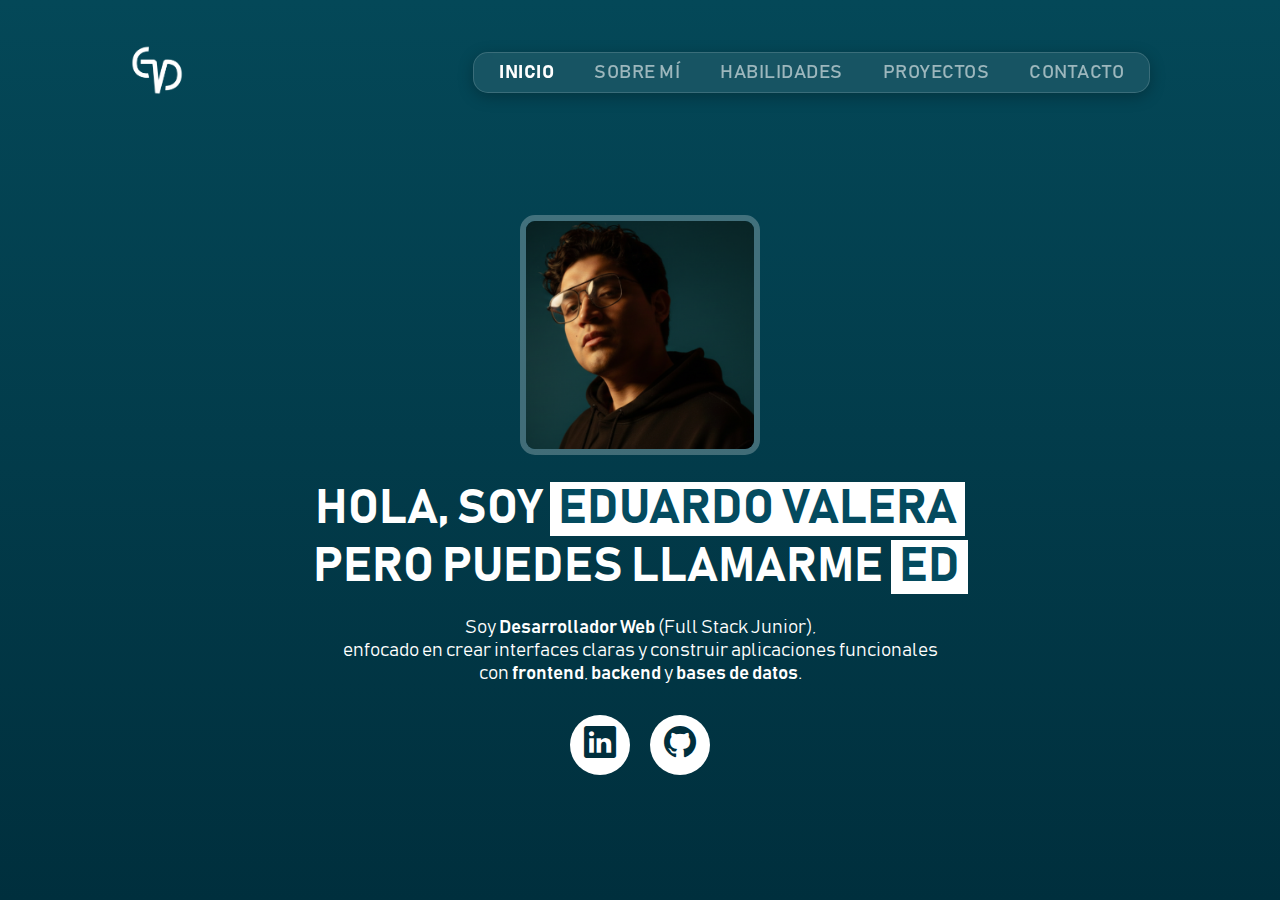
<file: index.html>
<!doctype html>
<html lang="es">
  <head>
    <meta charset="UTF-8" />
    <meta name="viewport" content="width=device-width, initial-scale=1.0" />
    <title>EdValera | Full Stack Junior</title>
    <link rel="stylesheet" href="assets/css/base.css" />
    <link rel="stylesheet" href="assets/css/layout.css" />
    <link rel="stylesheet" href="assets/css/site.css" />
    <link rel="stylesheet" href="assets/css/responsive.css" />
    <link
      rel="stylesheet"
      href="https://cdn.jsdelivr.net/npm/bootstrap-icons@1.10.5/font/bootstrap-icons.css"
    />
    <link rel="icon" type="image/png" href="assets/images/logoed.ico" />
  </head>

  <body>
    <div id="particles-js"></div>

    <header id="header">
      <div class="container">
        <div class="logo">
          <a href="index.html">
            <img src="assets/images/logoed.png" alt="Logo Eduardo Valera" />
          </a>
        </div>

        <div class="menu-toggle" id="menuToggle">
          <span></span><span></span><span></span>
        </div>

        <nav id="menu">
          <ul class="nav-links">
            <li><a href="index.html" class="active">INICIO</a></li>
            <li><a href="about.html">SOBRE MÍ</a></li>
            <li><a href="skills.html">HABILIDADES</a></li>
            <li><a href="projects.html">PROYECTOS</a></li>
            <li><a href="contact.html">CONTACTO</a></li>
          </ul>
        </nav>
      </div>
    </header>

    <main class="hero">
      <div class="hero-content">
        <div class="hero-image-wrapper">
          <img
            src="assets/images/Ed.png"
            alt="Foto de perfil"
            class="hero-image"
          />
        </div>

        <h1>
          HOLA, SOY <span class="highlight1">EDUARDO VALERA</span><br />
          PERO PUEDES LLAMARME <span class="highlight2">ED</span>
        </h1>

        <p>
          Soy <strong>Desarrollador Web</strong> (Full Stack Junior),<br />
          enfocado en crear interfaces claras y construir aplicaciones
          funcionales<br />
          con <strong>frontend</strong>, <strong>backend</strong> y
          <strong>bases de datos</strong>.
        </p>

        <div class="social">
          <a
            href="https://www.linkedin.com/in/edvalera/"
            class="social-icon"
            aria-label="LinkedIn"
            target="_blank"
          >
            <i class="bi bi-linkedin"></i>
          </a>
          <a
            href="https://github.com/edvalerawork"
            class="social-icon"
            aria-label="GitHub"
            target="_blank"
          >
            <i class="bi bi-github"></i>
          </a>
        </div>
      </div>
    </main>

    <script src="assets/js/script.js"></script>
  </body>
</html>
</file>
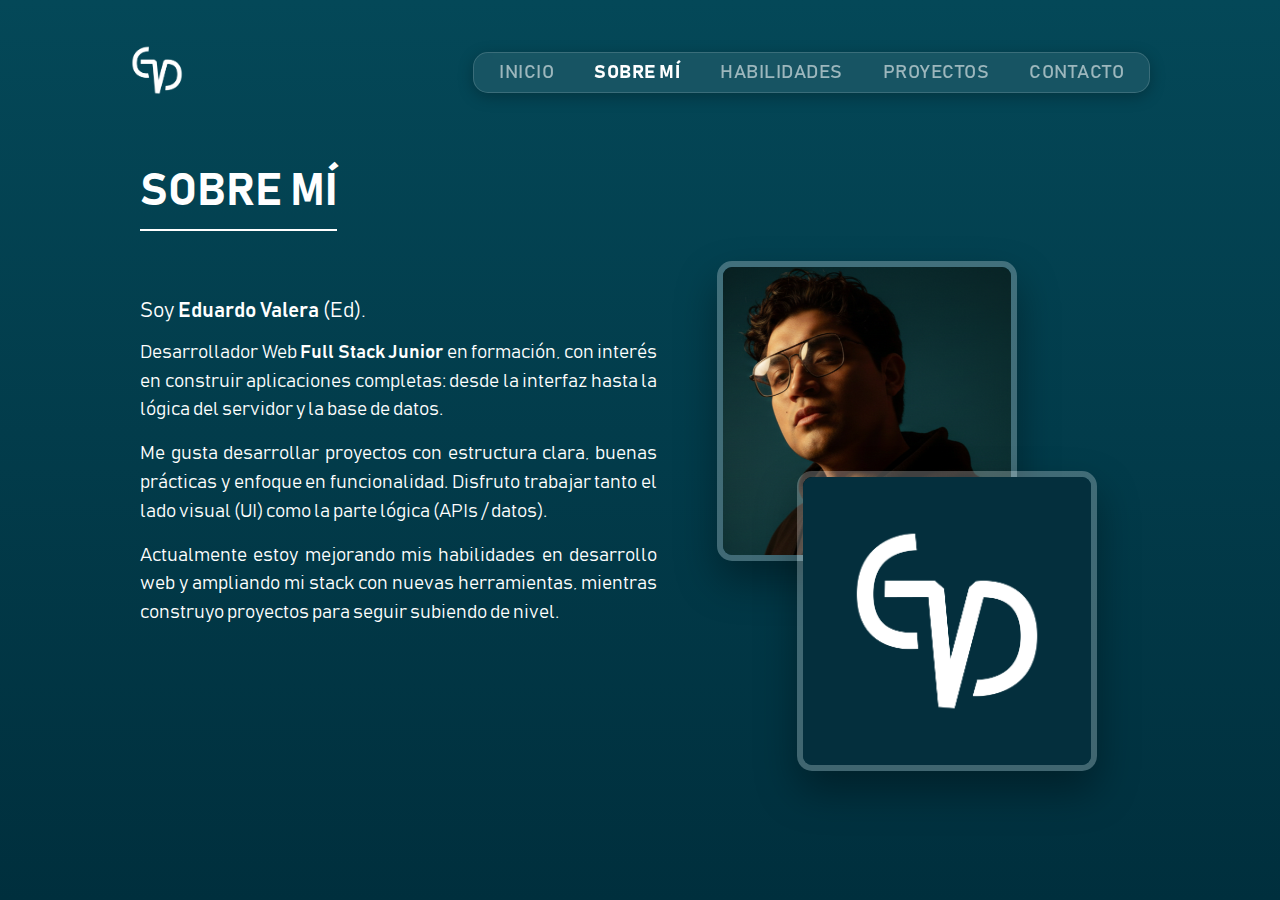
<file: about.html>
<!doctype html>
<html lang="es">
  <head>
    <meta charset="UTF-8" />
    <meta name="viewport" content="width=device-width, initial-scale=1.0" />
    <title>EdValera | Sobre mí</title>
    <link rel="stylesheet" href="assets/css/base.css" />
    <link rel="stylesheet" href="assets/css/layout.css" />
    <link rel="stylesheet" href="assets/css/site.css" />
    <link rel="stylesheet" href="assets/css/responsive.css" />
    <link
      rel="stylesheet"
      href="https://cdn.jsdelivr.net/npm/bootstrap-icons@1.10.5/font/bootstrap-icons.css"
    />
    <link rel="icon" type="image/png" href="assets/images/logoed.ico" />
  </head>

  <body>
    <div id="particles-js"></div>
    <header id="header">
      <div class="container">
        <div class="logo">
          <a href="index.html">
            <img src="assets/images/logoed.png" alt="Logo Eduardo Valera" />
          </a>
        </div>

        <div class="menu-toggle" id="menuToggle">
          <span></span><span></span><span></span>
        </div>
        <nav id="menu">
          <ul class="nav-links">
            <li><a href="index.html">INICIO</a></li>
            <li><a href="about.html" class="active">SOBRE MÍ</a></li>
            <li><a href="skills.html">HABILIDADES</a></li>
            <li><a href="projects.html">PROYECTOS</a></li>
            <li><a href="contact.html">CONTACTO</a></li>
          </ul>
        </nav>
      </div>
    </header>

    <main class="about-page">
      <div class="about-content">
        <h1>SOBRE MÍ</h1>

        <div class="about-body">
          <div class="about-text">
            <h2 class="intro">
              Soy <strong>Eduardo Valera</strong> (Ed).
              <p>
                Desarrollador Web <strong>Full Stack Junior</strong> en
                formación, con interés en construir aplicaciones completas:
                desde la interfaz hasta la lógica del servidor y la base de
                datos.
              </p>
            </h2>

            <p>
              Me gusta desarrollar proyectos con estructura clara, buenas
              prácticas y enfoque en funcionalidad. Disfruto trabajar tanto el
              lado visual (UI) como la parte lógica (APIs / datos).
            </p>

            <p>
              Actualmente estoy mejorando mis habilidades en desarrollo web y
              ampliando mi stack con nuevas herramientas, mientras construyo
              proyectos para seguir subiendo de nivel.
            </p>
          </div>

          <div class="about-images">
            <img src="assets/images/Ed.png" alt="Ed fotografia" />
            <img src="assets/images/Logo.png" alt="Logo personal" />
          </div>
        </div>
      </div>
    </main>

    <script src="assets/js/script.js"></script>
  </body>
</html>
</file>
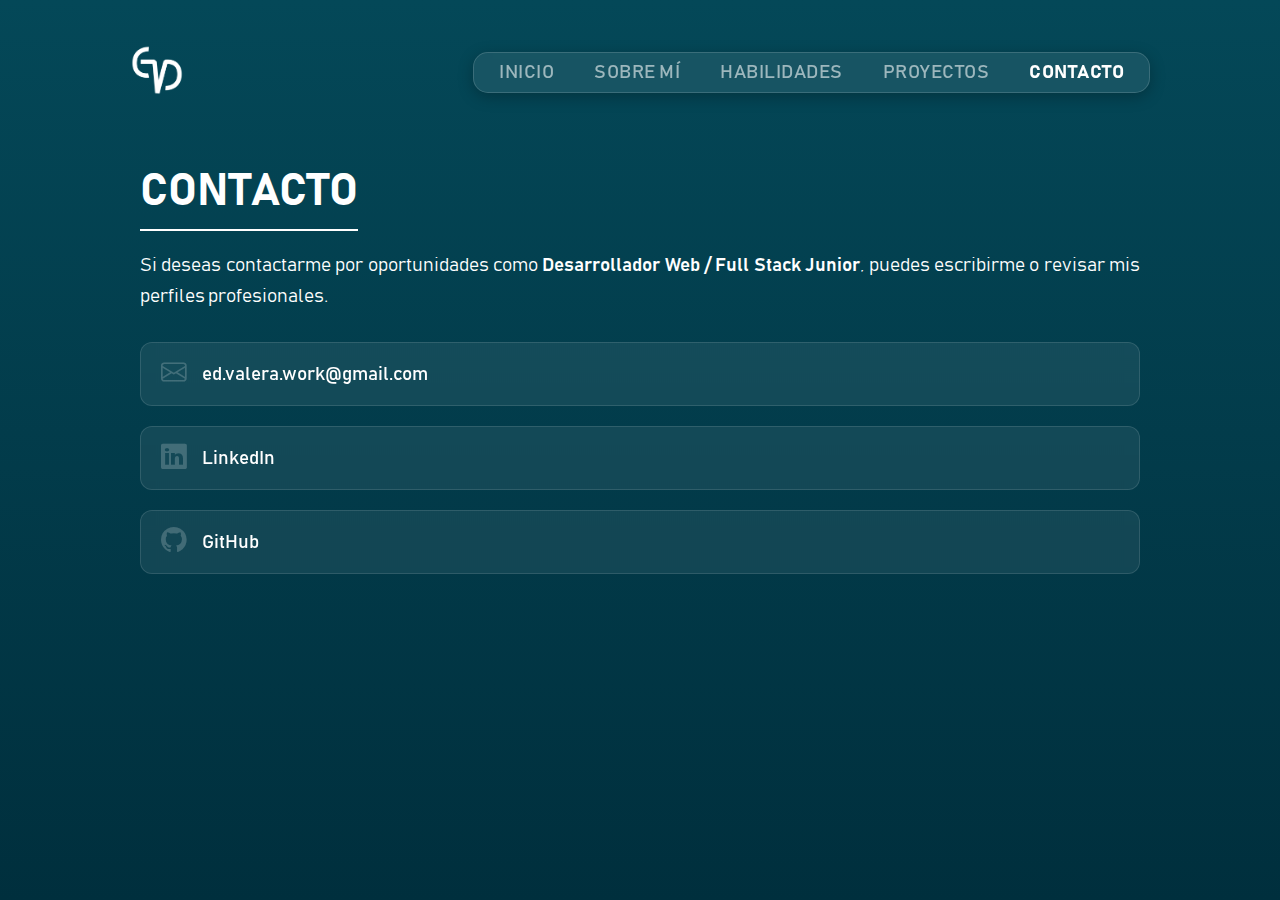
<file: contact.html>
<!doctype html>
<html lang="es">
  <head>
    <meta charset="UTF-8" />
    <meta name="viewport" content="width=device-width, initial-scale=1.0" />
    <title>EdValera | Contacto</title>
    <link rel="stylesheet" href="assets/css/base.css" />
    <link rel="stylesheet" href="assets/css/layout.css" />
    <link rel="stylesheet" href="assets/css/site.css" />
    <link rel="stylesheet" href="assets/css/responsive.css" />
    <link
      rel="stylesheet"
      href="https://cdn.jsdelivr.net/npm/bootstrap-icons@1.10.5/font/bootstrap-icons.css"
    />
    <link rel="icon" type="image/png" href="assets/images/logoed.ico" />
  </head>

  <body>
    <div id="particles-js"></div>

    <header id="header">
      <div class="container">
        <div class="logo">
          <a href="index.html">
            <img src="assets/images/logoed.png" alt="Logo Eduardo Valera" />
          </a>
        </div>

        <div class="menu-toggle" id="menuToggle">
          <span></span><span></span><span></span>
        </div>

        <nav id="menu">
          <ul class="nav-links">
            <li><a href="index.html">INICIO</a></li>
            <li><a href="about.html">SOBRE MÍ</a></li>
            <li><a href="skills.html">HABILIDADES</a></li>
            <li><a href="projects.html">PROYECTOS</a></li>
            <li><a href="contact.html" class="active">CONTACTO</a></li>
          </ul>
        </nav>
      </div>
    </header>

    <main class="contact-page">
      <div class="contact-container">
        <h1>CONTACTO</h1>
        <p>
          Si deseas contactarme por oportunidades como
          <strong>Desarrollador Web / Full Stack Junior</strong>, puedes
          escribirme o revisar mis perfiles profesionales.
        </p>

        <div class="contact-details">
          <div class="contact-item">
            <i class="bi bi-envelope"></i>
            <span id="email"></span>
          </div>

          <div class="contact-item">
            <i class="bi bi-linkedin"></i>
            <a href="https://www.linkedin.com/in/edvalera/" target="_blank"
              >LinkedIn</a
            >
          </div>

          <div class="contact-item">
            <i class="bi bi-github"></i>
            <a href="https://github.com/edvalerawork" target="_blank">GitHub</a>
          </div>
        </div>
      </div>
    </main>

    <script src="assets/js/script.js"></script>
  </body>
</html>
</file>
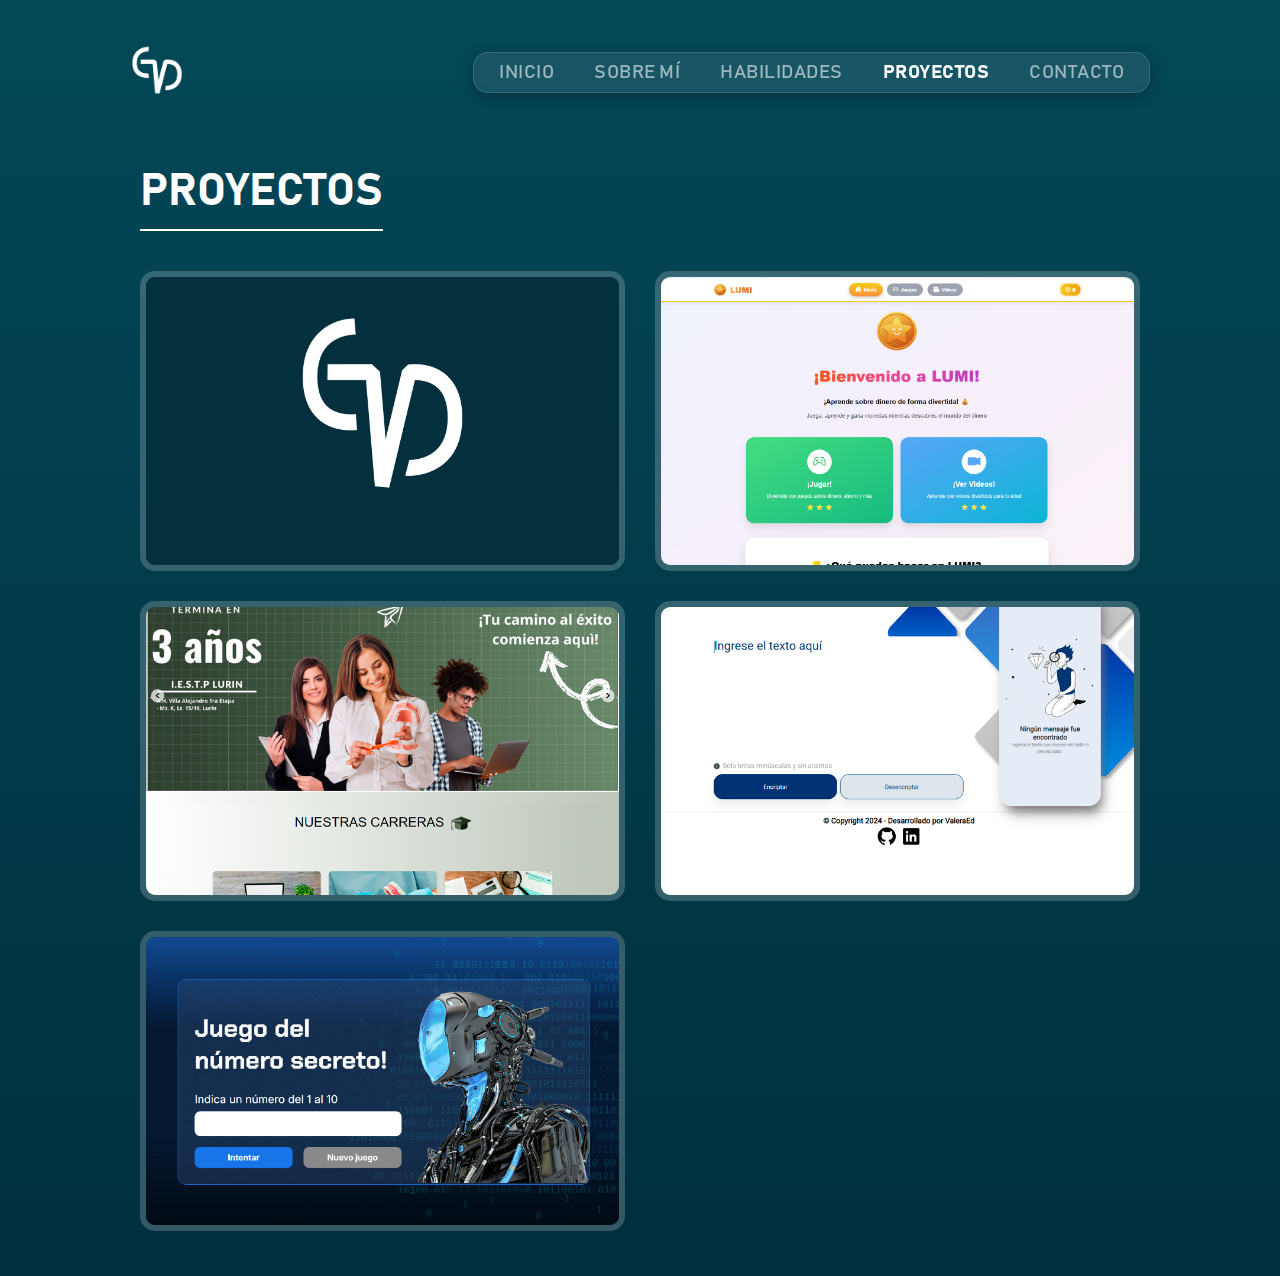
<file: projects.html>
<!doctype html>
<html lang="es">
  <head>
    <meta charset="UTF-8" />
    <meta name="viewport" content="width=device-width, initial-scale=1.0" />
    <title>EdValera | Proyectos</title>
    <link rel="stylesheet" href="assets/css/base.css" />
    <link rel="stylesheet" href="assets/css/layout.css" />
    <link rel="stylesheet" href="assets/css/site.css" />
    <link rel="stylesheet" href="assets/css/responsive.css" />
    <link
      rel="stylesheet"
      href="https://cdn.jsdelivr.net/npm/bootstrap-icons@1.10.5/font/bootstrap-icons.css"
    />
    <link rel="icon" type="image/png" href="assets/images/logoed.ico" />
  </head>

  <body>
    <div id="particles-js"></div>

    <header id="header">
      <div class="container">
        <div class="logo">
          <a href="index.html">
            <img src="assets/images/logoed.png" alt="Logo Eduardo Valera" />
          </a>
        </div>

        <div class="menu-toggle" id="menuToggle">
          <span></span><span></span><span></span>
        </div>

        <nav id="menu">
          <ul class="nav-links">
            <li><a href="index.html">INICIO</a></li>
            <li><a href="about.html">SOBRE MÍ</a></li>
            <li><a href="skills.html">HABILIDADES</a></li>
            <li><a href="projects.html" class="active">PROYECTOS</a></li>
            <li><a href="contact.html">CONTACTO</a></li>
          </ul>
        </nav>
      </div>
    </header>

    <main class="projects-page">
      <div class="projects-container">
        <h1 class="projects-title">PROYECTOS</h1>

        <ul class="projects-list">
          <!-- Proyecto principal (pon aquí tu link real luego) -->
          <li>
            <div class="project-item">
              <img src="assets/images/default.png" alt="Proyecto Full Stack" />

              <a href="javascript:void(0);" target="_blank" class="overlay">
                <h2>Sistema Web de Reportes</h2>
                <span class="project-type">Full Stack · Backend · BD</span>
              </a>
            </div>
          </li>

          <li>
            <div class="project-item">
              <img
                src="assets/images/web_lumi.png"
                alt="Proyecto LUMI Kids Website"
              />

              <a
                href="https://edvalerawork.github.io/lumi-kids-website/"
                target="_blank"
                class="overlay"
              >
                <h2>LUMI Kids Website</h2>
                <span class="project-type">Frontend · Interactivo</span>
              </a>
            </div>
          </li>

          <li>
            <div class="project-item">
              <img
                src="assets/images/web_lurin.png"
                alt="Proyecto IESTP Lurín"
              />

              <a
                href="https://edvalerawork.github.io/pagina-weblurin/"
                target="_blank"
                class="overlay"
              >
                <h2>IESTP Lurín</h2>
                <span class="project-type">Frontend · Responsivo</span>
              </a>
            </div>
          </li>

          <li>
            <div class="project-item">
              <img
                src="assets/images/encriptador_texto.png"
                alt="Proyecto Encriptador de Texto"
              />

              <a
                href="https://edvalerawork.github.io/Encriptador-texto/"
                target="_blank"
                class="overlay"
              >
                <h2>Encriptador de Texto</h2>
                <span class="project-type">JavaScript · Lógica</span>
              </a>
            </div>
          </li>

          <li>
            <div class="project-item">
              <img
                src="assets/images/juego_secreto.png"
                alt="Proyecto Juego del número secreto"
              />

              <a
                href="https://edvalerawork.github.io/juego-secreto/"
                target="_blank"
                class="overlay"
              >
                <h2>Juego del número secreto</h2>
                <span class="project-type">JavaScript · Lógica</span>
              </a>
            </div>
          </li>
        </ul>
      </div>
    </main>

    <script src="assets/js/script.js"></script>
  </body>
</html>
</file>
<file: assets/css/base.css>
/* Fuente local */
@font-face {
    font-family: 'BAHNSCHRIFT';
    src: url('../fonts/BAHNSCHRIFT.TTF') format('truetype');
}

/* Variables de tema*/
:root {
    --bg-top: #044858;
    --bg-bottom: #002f3d;
    --text: #ffffff;

    --panel: rgba(255, 255, 255, 0.08);
    --panel-2: rgba(255, 255, 255, 0.06);
    --border: rgba(255, 255, 255, 0.15);
    --border-soft: rgba(255, 255, 255, 0.12);

    --shadow-lg: 0 20px 40px rgba(0, 0, 0, 0.35);
    --shadow-md: 0 10px 30px rgba(0, 0, 0, 0.35);

    --radius-sm: 12px;
    --radius-md: 14px;
    --radius-lg: 15px;
    --radius-xl: 20px;

    --container: 1050px;

    --ease: 0.3s ease;
    --ease-slow: 0.5s ease;
}

/* Reset Básico */
* {
    margin: 0;
    padding: 0;
    box-sizing: border-box;
}

/* Estilos Globales */
body {
    font-family: 'BAHNSCHRIFT', sans-serif;
    background: linear-gradient(to bottom, var(--bg-top), var(--bg-bottom));
    color: var(--text);
    min-height: 100vh;
    padding-top: 25px;
    opacity: 1;
}

body.fade-in {
    opacity: 1;
}

/* Tipografía/Etiquetas comunes */
strong {
    color: var(--text);
    font-weight: 600;
}
</file>
<file: assets/css/layout.css>
/* Contenedor Principal (header) */
.container {
    max-width: var(--container);
    margin: auto;
    padding: 15px;
    display: flex;
    justify-content: space-between;
    align-items: center;
}

/* LOGO */
.logo a {
    display: inline-block;
}

.logo img {
    height: 60px;
    width: auto;
}

/* NAV DESKTOP (base) */
nav ul {
    list-style: none;
    display: flex;
    gap: 30px;
}

nav ul li a {
    color: rgba(255, 255, 255, 0.582);
    text-decoration: none;
    font-weight: normal;
}

/* Links del Menú */
.nav-links {
    gap: 40px;
}

.nav-links a {
    font-size: 1.2rem;
    letter-spacing: 0.5px;
}

.nav-links a.active {
    color: white;
    font-weight: bold;
    padding-bottom: 5px;
}

/* MENU MOBILE (botón) */
.menu-toggle {
    display: none;
    width: 30px;
    height: 24px;
    flex-direction: column;
    justify-content: space-between;
    cursor: pointer;
    z-index: 1001;
}

.menu-toggle span {
    display: block;
    height: 3px;
    background-color: white;
    border-radius: 2px;
    transition: all var(--ease);
}

.menu-toggle.active span:nth-child(1) {
    transform: rotate(45deg) translate(10px, 10px);
}

.menu-toggle.active span:nth-child(2) {
    opacity: 0;
}

.menu-toggle.active span:nth-child(3) {
    transform: rotate(-45deg) translate(5px, -5px);
}

/* NAV DESKTOP (estilo caja) */
@media (min-width: 769px) {
    #menu {
        background: var(--panel);
        backdrop-filter: blur(8px);
        border-radius: var(--radius-lg);
        padding: 8px 25px;
        border: 1px solid var(--border);
        box-shadow: 0 4px 15px rgba(0, 0, 0, 0.25);
        display: flex;
        justify-content: center;
        align-items: center;
    }
}
</file>
<file: assets/css/site.css>
/* Hero (Inicio) */
.hero {
    display: flex;
    align-items: center;
    justify-content: center;
    text-align: center;
    padding: 60px 20px;
    min-height: calc(100vh - 150px);
}

.hero-content {
    max-width: 700px;
    margin: 0 auto;
}

.hero h1 {
    font-size: 3rem;
    margin-bottom: 20px;
}

.highlight1,
.highlight2 {
    background: white;
    color: #044b5f;
    padding: 3px 8px;
}

.hero p {
    margin-bottom: 30px;
    font-size: 1.2rem;
    font-weight: lighter;
}

/* Foto hero */
.hero-image {
    width: 240px;
    height: 240px;
    object-fit: cover;
    display: block;
    margin: 0 auto 25px;
    border-radius: var(--radius-lg);
    border: 6px solid rgba(255, 255, 255, 0.25);
    transition: transform 0.35s ease, border-color var(--ease);
}

.hero-image-wrapper {
    position: relative;
    width: 240px;
    height: 240px;
    margin: 0 auto 25px;
}

/* Borde animado */
.hero-image-wrapper::before {
    content: "";
    position: absolute;
    inset: 0;
    border-radius: var(--radius-lg);
    border: 6px solid transparent;
    border-top-color: white;
    border-right-color: white;
    border-bottom-color: white;
    border-left-color: white;
    clip-path: inset(0 0 0 100%);
    transition: clip-path 0.5s ease-out;
}

.hero-image-wrapper:hover::before {
    clip-path: inset(0 0 0 0);
}

/* About (Sobre mí)  */
.about-page {
    padding: 45px 20px;
    display: flex;
    justify-content: center;
    align-items: flex-start;
}

.about-content {
    max-width: 1000px;
    width: 100%;
}

.about-content h1 {
    font-size: 2.8rem;
    margin-bottom: 20px;
    border-bottom: 2px solid white;
    display: inline-block;
    padding-bottom: 10px;
}

.about-body {
    display: grid;
    grid-template-columns: 1.1fr 0.9fr;
    gap: 60px;
    margin-top: 10px;
    align-items: center;
}

.about-content h2 {
    font-size: 1.3rem;
    line-height: 1.2;
    text-align: justify;
    font-weight: 200;
}

.about-content p {
    font-size: 1.2rem;
    font-weight: lighter;
    line-height: 1.5;
    margin-bottom: 15px;
    margin-top: 15px;
    text-align: justify;
}

.about-images {
    position: relative;
    width: 100%;
    height: 420px;
}

.about-images img {
    position: absolute;
    width: 300px;
    height: 300px;
    object-fit: cover;
    box-shadow: var(--shadow-lg);
    border-radius: var(--radius-lg);
    border: 6px solid rgba(255, 255, 255, 0.25);
    transition: transform 0.35s ease, border-color var(--ease);
}

/* Imagen 1 */
.about-images img:nth-child(1) {
    top: 0;
    left: 0;
}

/* Imagen 2 */
.about-images img:nth-child(2) {
    top: 210px;
    left: 80px;
}

/* Proyectos (Lista) */
.projects-page {
    padding: 45px 20px;
    display: flex;
    justify-content: center;
}

.projects-container {
    max-width: 1000px;
    width: 100%;
}

.projects-title {
    font-size: 2.8rem;
    margin-bottom: 40px;
    border-bottom: 2px solid white;
    display: inline-block;
    padding-bottom: 10px;
}

.projects-list {
    list-style: none;
    display: grid;
    grid-template-columns: repeat(auto-fit, minmax(320px, 1fr));
    gap: 30px;
}

/* Proyectos (Detalle) */

.project-detail {
    padding: 80px 20px;
    max-width: 1000px;
    margin: 0 auto;
}

.project-banner img {
    width: 100%;
    border-radius: var(--radius-xl);
    margin-bottom: 40px;
}

.project-info p {
    font-size: 1.1rem;
    margin-bottom: 10px;
}

.gallery-grid {
    display: grid;
    grid-template-columns: repeat(auto-fit, minmax(280px, 1fr));
    gap: 20px;
}

.gallery-grid img {
    width: 100%;
    border-radius: var(--radius-lg);
    transition: transform .3s;
}

.gallery-grid img:hover {
    transform: scale(1.03);
}

/* Skills (Habilidades) */
.skills-page {
    padding: 45px 20px;
    display: flex;
    justify-content: center;
}

.skills-container {
    max-width: 1000px;
    width: 100%;
}

.skills-container h1 {
    font-size: 2.8rem;
    margin-bottom: 20px;
    border-bottom: 2px solid #fff;
    display: inline-block;
    padding-bottom: 10px;
}

.skills-intro {
    font-size: 1.2rem;
    font-weight: lighter;
    line-height: 1.6;
    margin-bottom: 10px;
    text-align: justify;
}

.skills-subtitle {
    margin: 15px 0 25px;
    font-size: 1.6rem;
    border-bottom: 2px solid rgba(255, 255, 255, 0.3);
    display: inline-block;
    padding-bottom: 6px;
}

/* Grid de tarjetas */
.skills-grid {
    display: grid;
    grid-template-columns: repeat(auto-fit, minmax(220px, 1fr));
    gap: 24px;
}

.skills-main {
    margin-bottom: 10px;
}

.skills-creative {
    max-width: 100%;
}

/* CTA */
.skills-cta {
    margin-top: 50px;
    text-align: center;
}

/* Contacto */
.contact-page {
    padding: 45px 20px;
    display: flex;
    justify-content: center;
    align-items: flex-start;
    min-height: calc(100vh - 150px);
}

.contact-container {
    max-width: 1000px;
    width: 100%;
}

.contact-container h1 {
    font-size: 2.8rem;
    margin-bottom: 20px;
    border-bottom: 2px solid white;
    display: inline-block;
    padding-bottom: 10px;
}

.contact-container p {
    font-size: 1.2rem;
    font-weight: lighter;
    line-height: 1.6;
    margin-bottom: 30px;
    text-align: justify;
}

.contact-details {
    display: flex;
    flex-direction: column;
    gap: 20px;
}

/* COMPONENTS */

/* Social */
.social {
    display: flex;
    justify-content: center;
    gap: 20px;
    margin-top: 20px;
}

.social-icon {
    display: flex;
    align-items: center;
    justify-content: center;
    width: 60px;
    height: 60px;
    background-color: white;
    color: var(--bg-bottom);
    border-radius: 50%;
    text-decoration: none;
    font-size: 2rem;
    transition: transform 0.2s, background-color var(--ease);
}

.social-icon:hover {
    transform: scale(1.1);
    background-color: rgba(0, 0, 0, 0.40);
    color: white;
}

/* Boton ver */
.btn-ver {
    display: inline-block;
    background: var(--bg-bottom);
    color: var(--text);
    padding: 14px 22px;
    font-size: 1.1rem;
    font-weight: 600;
    border-radius: 16px;
    text-decoration: none;
    border: 1px solid rgba(255, 255, 255, 0.15);
    transition: all var(--ease);
    margin-top: 10px;
}

.btn-ver:hover {
    background: #001f29;
    transform: translateY(-3px);
}

/* Card Proyecto + Overlay */
.project-item {
    position: relative;
    display: block;
    overflow: hidden;
    border-radius: var(--radius-lg);
    border: 6px solid rgba(255, 255, 255, 0.2);
    transition: transform 0.35s ease;
    height: 300px;
}

.project-item img {
    width: 100%;
    height: 100%;
    object-fit: cover;
    transition: transform .4s ease;
}

.project-item:hover img {
    transform: translateZ(0) scale(1.04);
}

/* Overlay (link) */
.project-item .overlay {
    position: absolute;
    bottom: 0;
    left: 0;
    width: 100%;
    height: 32%;
    background: rgba(0, 0, 0, 0.55);
    backdrop-filter: none;
    display: flex;
    flex-direction: column;
    justify-content: flex-end;
    padding: 22px;
    opacity: 0;
    transition: opacity .35s ease;
    pointer-events: none;
    text-decoration: none;
}

.project-item:hover .overlay {
    opacity: 1;
    pointer-events: auto;
}

.project-item .overlay h2,
.project-item .overlay .project-type {
    color: var(--text);
    text-shadow: 0 2px 6px rgba(0, 0, 0, 0.9);
}

.project-item .overlay h2 {
    font-size: 1.25rem;
    opacity: 0;
    transform: translateY(10px);
    transition: all .35s ease;
}

.project-item .overlay .project-type {
    font-size: 0.95rem;
    opacity: 0;
    transform: translateY(10px);
    transition: all .35s ease .05s;
}

.project-item:hover .overlay h2,
.project-item:hover .overlay .project-type {
    opacity: 1;
    transform: translateY(0);
}

/* Habilidades */
.skill-card {
    background: rgba(255, 255, 255, 0.08);
    border: 2px solid rgba(255, 255, 255, 0.15);
    border-radius: var(--radius-md);
    padding: 22px 18px;
    text-align: center;
    backdrop-filter: blur(6px);
    transition: transform .25s ease, background .25s ease;
}

.skill-card:hover {
    transform: translateY(-6px);
    background: rgba(255, 255, 255, 0.15);
}

.skill-card h2 {
    font-size: 1.25rem;
    margin-bottom: 8px;
}

.skill-desc {
    font-size: 0.95rem;
    font-weight: lighter;
    opacity: 0.85;
    margin-bottom: 14px;
}

.price {
    font-weight: bold;
    font-size: 0.95rem;
}

/* Icono individual */
.skill-card>i {
    color: var(--bg-bottom);
    font-size: 2.1rem;
    width: 52px;
    height: 52px;

    display: flex;
    align-items: center;
    justify-content: center;

    margin: 0 auto 14px;

    background: #ffffff;
    border: 2px solid rgba(255, 255, 255, 0.18);
    border-radius: 50%;
    box-shadow: 0 8px 18px rgba(0, 0, 0, 0.25);

    transition: transform var(--ease), background var(--ease), border-color var(--ease), color var(--ease);
}

.skill-card>i:hover {
    transform: scale(1.08);
    background: rgba(0, 0, 0, 0.40);
    border-color: rgba(255, 255, 255, 0.61);
    color: var(--text);
}

/* Grupo de iconos tech */
.tech-icons {
    display: flex;
    justify-content: center;
    gap: 12px;
    margin-bottom: 10px;
}

.tech-icons i {
    font-size: 2.3rem;
    width: 52px;
    height: 52px;
    display: flex;
    align-items: center;
    justify-content: center;
    background: rgb(255, 255, 255);
    border: 2px solid rgba(255, 255, 255, 0.18);
    border-radius: 50%;
    box-shadow: 0 8px 18px rgba(0, 0, 0, 0.25);
    transition: transform var(--ease), background var(--ease), border-color var(--ease), color var(--ease);
}

.tech-icons i:hover {
    transform: scale(1.12);
    background: rgba(0, 0, 0, 0.40);
    border-color: rgba(255, 255, 255, 0.61);
}

/* Ajuste específico GitHub */
.devicon-github-original {
    color: #0f0f0f;
    transition: color var(--ease);
}

.devicon-github-original:hover {
    color: var(--text);
}

/* Modal Certificaciones */
.certs-card {
    cursor: pointer;
}

.cert-modal {
    position: fixed;
    inset: 0;
    display: none;
    align-items: center;
    justify-content: center;
    padding: 20px;
    background: rgba(20, 49, 56, 0.726);
    z-index: 2500;
}

.cert-modal.is-open {
    display: flex;
}

.cert-modal__panel {
    width: min(520px, 96vw);
    max-height: 85vh;
    overflow: auto;
    padding: 18px;
    border-radius: 16px;
    background: rgba(255, 255, 255, 0.08);
    border: 1px solid rgba(255, 255, 255, 0.15);
    backdrop-filter: blur(10px);
    box-shadow: var(--shadow-md);
    position: relative;
}

.cert-modal__close {
    position: absolute;
    top: 12px;
    right: 12px;
    width: 40px;
    height: 40px;
    border-radius: 12px;
    border: 1px solid rgba(255, 255, 255, 0.15);
    background: rgba(255, 255, 255, 0.08);
    color: white;
    cursor: pointer;
}

.cert-modal__list {
    display: flex;
    flex-direction: column;
    gap: 10px;
    margin-top: 12px;
}

.cert-item {
    padding: 12px;
    border-radius: 14px;
    background: rgba(255, 255, 255, 0.06);
    border: 1px solid rgba(255, 255, 255, 0.12);
    cursor: pointer;
    transition: transform .2s ease, background .2s ease, border-color .2s ease;
}

.cert-item:hover {
    transform: translateX(4px);
    background: rgba(255, 255, 255, 0.10);
    border-color: rgba(255, 255, 255, 0.22);
}

.cert-item__name {
    font-weight: 700;
    margin-bottom: 4px;
}

.cert-item__meta {
    opacity: 0.85;
    font-size: 0.95rem;
}

/* Contacto */
.contact-item {
    display: flex;
    align-items: center;
    gap: 15px;
    padding: 16px 20px;
    border-radius: var(--radius-sm);
    background: rgba(255, 255, 255, 0.07);
    border: 1px solid var(--border-soft);
    backdrop-filter: blur(6px);
    transition: transform .25s ease, background .25s ease, border-color .25s ease;
}

.contact-item:hover {
    transform: translateX(8px);
    background: rgba(255, 255, 255, 0.15);
    border-color: rgba(255, 255, 255, 0.35);
}

.contact-item i {
    font-size: 1.6rem;
    color: rgba(255, 255, 255, 0.2);
}

.contact-item a,
.contact-item span {
    font-size: 1.2rem;
    color: white;
    text-decoration: none;
}

.contact-item a:hover {
    text-decoration: underline;
    color: white;
}

.contact-item:hover i {
    color: white;
}
</file>
<file: assets/css/responsive.css>
/* Responsive */

/* Tablet */
@media (max-width: 900px) {
  /* About */
  .about-body {
    grid-template-columns: 1fr;
  }

  .about-images {
    height: auto;
    margin-top: 40px;
  }

  .about-images img {
    position: static;
    width: 100%;
    margin-bottom: 20px;
    height: auto;
  }
}

/* Mobile */
@media (max-width: 768px) {
  /* Hero */
  .hero h1 {
    font-size: 1.5rem;
    margin-bottom: 20px;
  }

  .hero p {
    font-size: 1.1rem;
  }

  .highlight1,
  .highlight2 {
    padding: 1px 8px;
  }

  /* Nav */
  #menu {
    background: none;
    border: none;
    box-shadow: none;
    padding: 0;
  }

  .menu-toggle {
    display: flex;
    position: absolute;
    top: 33px;
    right: 35px;
    z-index: 1100;
  }

  .logo {
    position: absolute;
    top: 20px;
    left: 35px;
    z-index: 1100;
  }

  .nav-links {
    position: fixed;
    top: 0;
    right: 0;
    width: 100vw;
    height: 100vh;

    display: flex;
    flex-direction: column;
    justify-content: center;
    align-items: center;

    gap: 40px;

    background: rgba(0,47,61,0.92);
    backdrop-filter: blur(8px);

    opacity: 0;
    visibility: hidden;
    pointer-events: none;
    transition: opacity 0.5s ease;
    z-index: 1000;
  }

  .nav-links a {
    font-size: 2rem;
    text-decoration: none;
  }

  .nav-links.active {
    opacity: 1;
    visibility: visible;
    pointer-events: auto;
  }

  /* About (Sobre mí) */
  .about-content h1 {
    font-size: 2rem;
    margin-bottom: 25px;
  }

  .about-content h2 {
    font-size: 1.3rem;
    margin-bottom: 25px;
  }

  .about-content p {
    font-size: 1rem;
    line-height: 1.6;
    margin-bottom: 16px;
  }

  /* Proyectos */
  .projects-title {
    font-size: 2rem;
    margin-bottom: 25px;
  }

  .projects-list {
    grid-template-columns: 1fr;
    gap: 22px;
  }

  .project-item {
    height: 240px;
    border-width: 4px;
  }

  /* En mobile el overlay siempre visible */
  .project-item .overlay {
    opacity: 1;
    pointer-events: auto;
  }

  .project-item .overlay h2 {
    font-size: 1.1rem;
    opacity: 1;
    transform: translateY(0);
  }

  .project-item .overlay .project-type {
    font-size: 0.9rem;
    opacity: 1;
    transform: translateY(0);
  }

  /* Contacto */
  .contact-container h1 {
    font-size: 2rem;
  }

  .contact-container p {
    font-size: 1rem;
  }

  .contact-item {
    padding: 12px 15px;
  }

  .contact-item a,
  .contact-item span {
    font-size: 1rem;
  }

  /* Habilidades */
  .skills-container h1 {
    font-size: 2rem;
  }

  .skills-intro {
    font-size: 1rem;
  }
}
</file>
